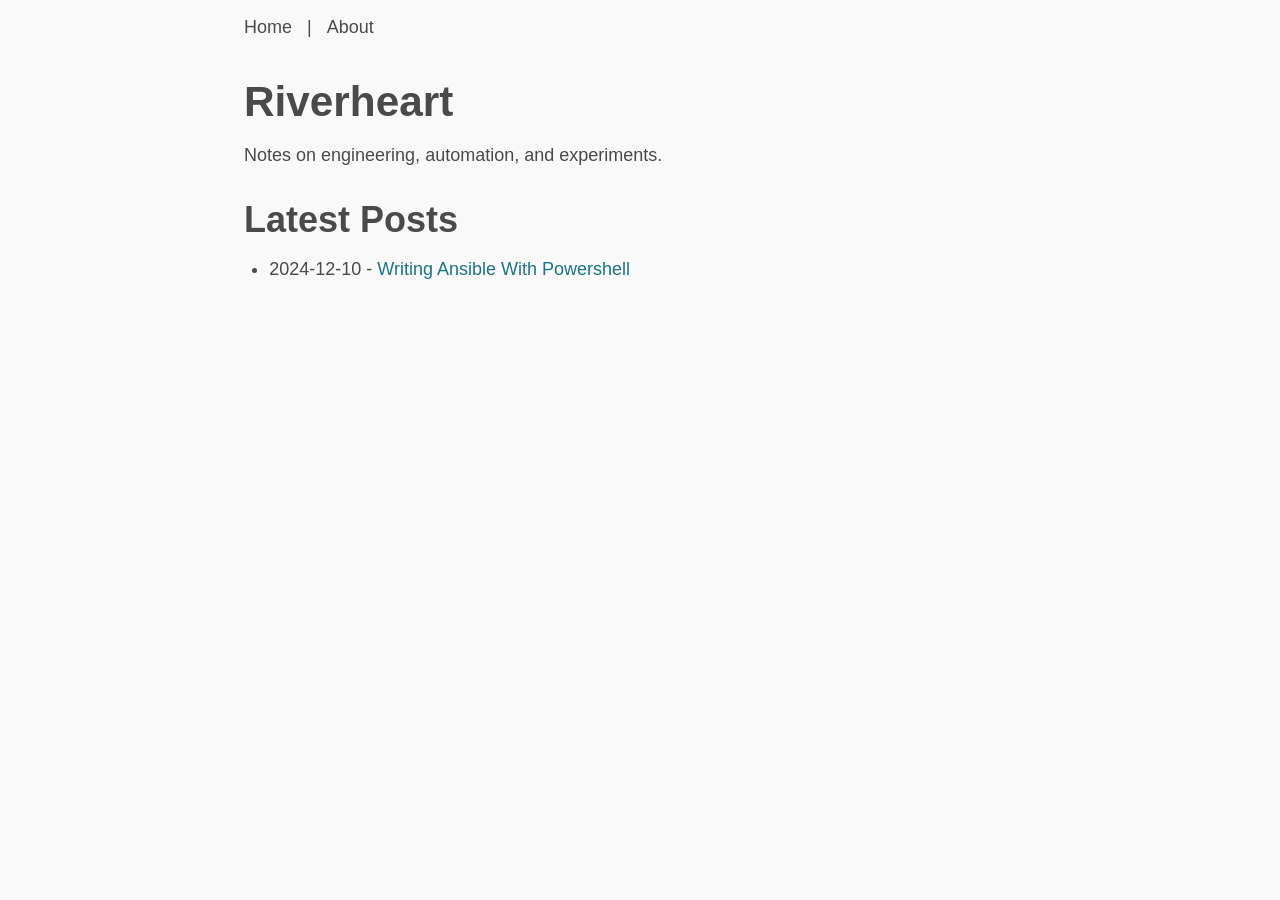
<file: docs/index.html>
﻿<html lang="en">
    <head>
        <title>Home</title>
        <link rel="stylesheet" href="../assets/css/sakura.css" type="text/css" />
        <link rel="stylesheet" href="../assets/css/custom.css" type="text/css" />
    </head>
    <body>
        <nav aria-label="Main Navigation">
            <ul class="nav-list-inline">
                <li><a href="./index.html">Home</a></li>
                <li><a href="./about.html">About</a></li>
            </ul>
        </nav>

        <header>
            <h1>Riverheart</h1>
            <p>Notes on engineering, automation, and experiments.</p>
        </header>

        <main>
            <section aria-labelledby="posts-heading">
                <h2 id="posts-heading">Latest Posts</h2>
                <div id="post-list">
                    <ul>
                        <li>2024-12-10 - <a href='posts/2024-12-10_093000-Writing-Ansible-With-Powershell.html'>Writing Ansible With Powershell</a></li>

                    </ul>
                </div>
            </section>
        </main>
    </body>
</html>
</file>
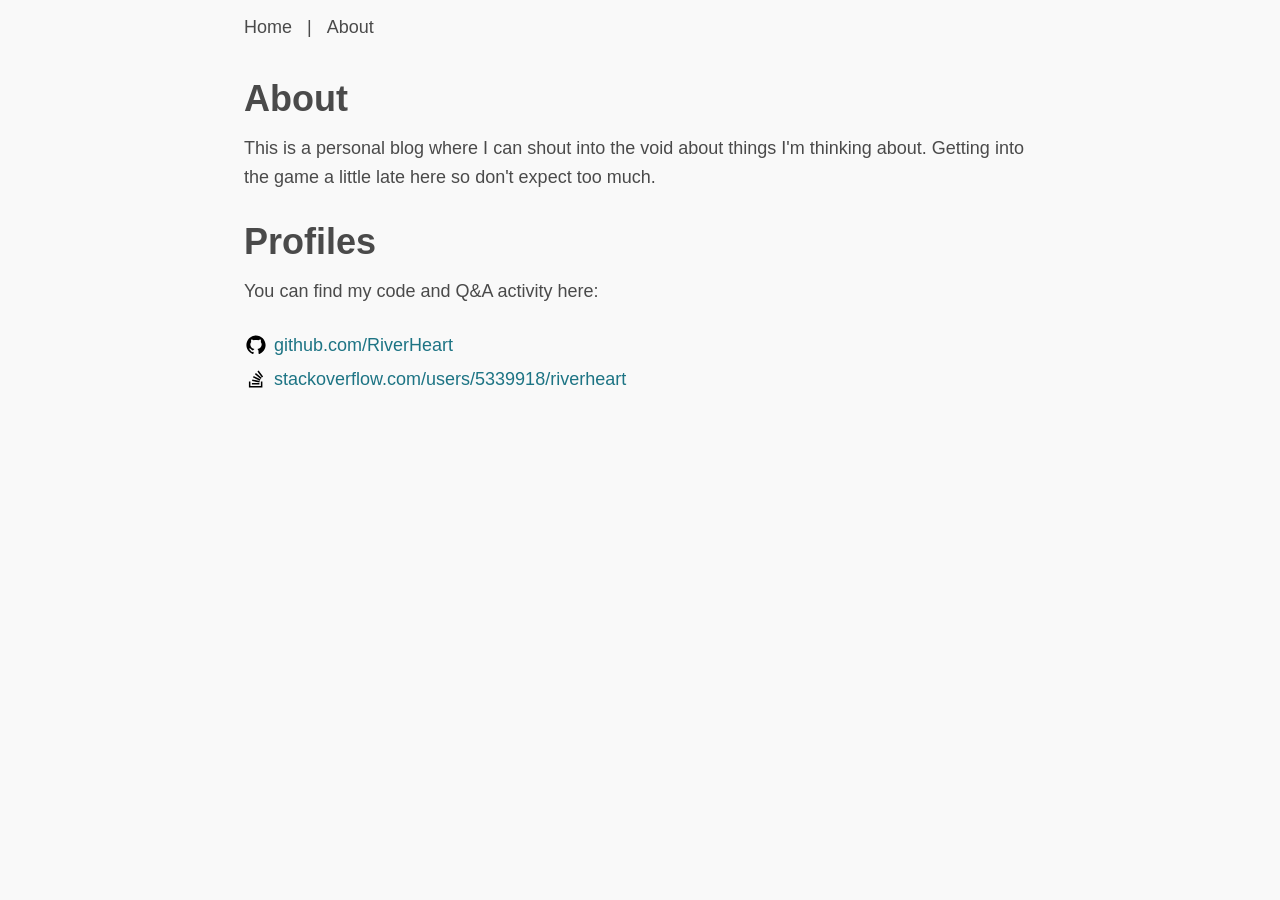
<file: docs/about.html>
<html lang="en">
    <head>
        <title>About</title>
        <link rel="stylesheet" href="../assets/css/sakura.css" type="text/css" />
        <link rel="stylesheet" href="../assets/css/custom.css" type="text/css" />
    </head>
    <body>
        <nav aria-label="Main Navigation">
            <ul class="nav-list-inline">
                <li><a href="./index.html">Home</a></li>
                <li><a href="./about.html">About</a></li>
            </ul>
        </nav>

        <main>
            <section aria-labelledby="about-heading">
                <h2 id="about-heading">About</h2>
                <p>This is a personal blog where I can shout into the void about things I'm thinking about. Getting into the game a little late here so don't expect too much.</p>
            </section>

            <section aria-labelledby="profiles-heading">
                <h2 id="profiles-heading">Profiles</h2>
                <p>You can find my code and Q&amp;A activity here:</p>
                <div class="profile-links">
                    <a class="profile-link" href="https://github.com/RiverHeart" target="_blank" rel="me noopener noreferrer">
                        <img src="../assets/icons/github-brands-solid-full.svg" alt="" width="24" height="24" aria-hidden="true" />
                        <span>github.com/RiverHeart</span>
                    </a>
                    <a class="profile-link" href="https://stackoverflow.com/users/5339918/riverheart" target="_blank" rel="me noopener noreferrer">
                        <img src="../assets/icons/stack-overflow-brands-solid-full.svg" alt="" width="24" height="24" aria-hidden="true" />
                        <span>stackoverflow.com/users/5339918/riverheart</span>
                    </a>
                </div>
            </section>
        </main>
    </body>
</html>
</file>
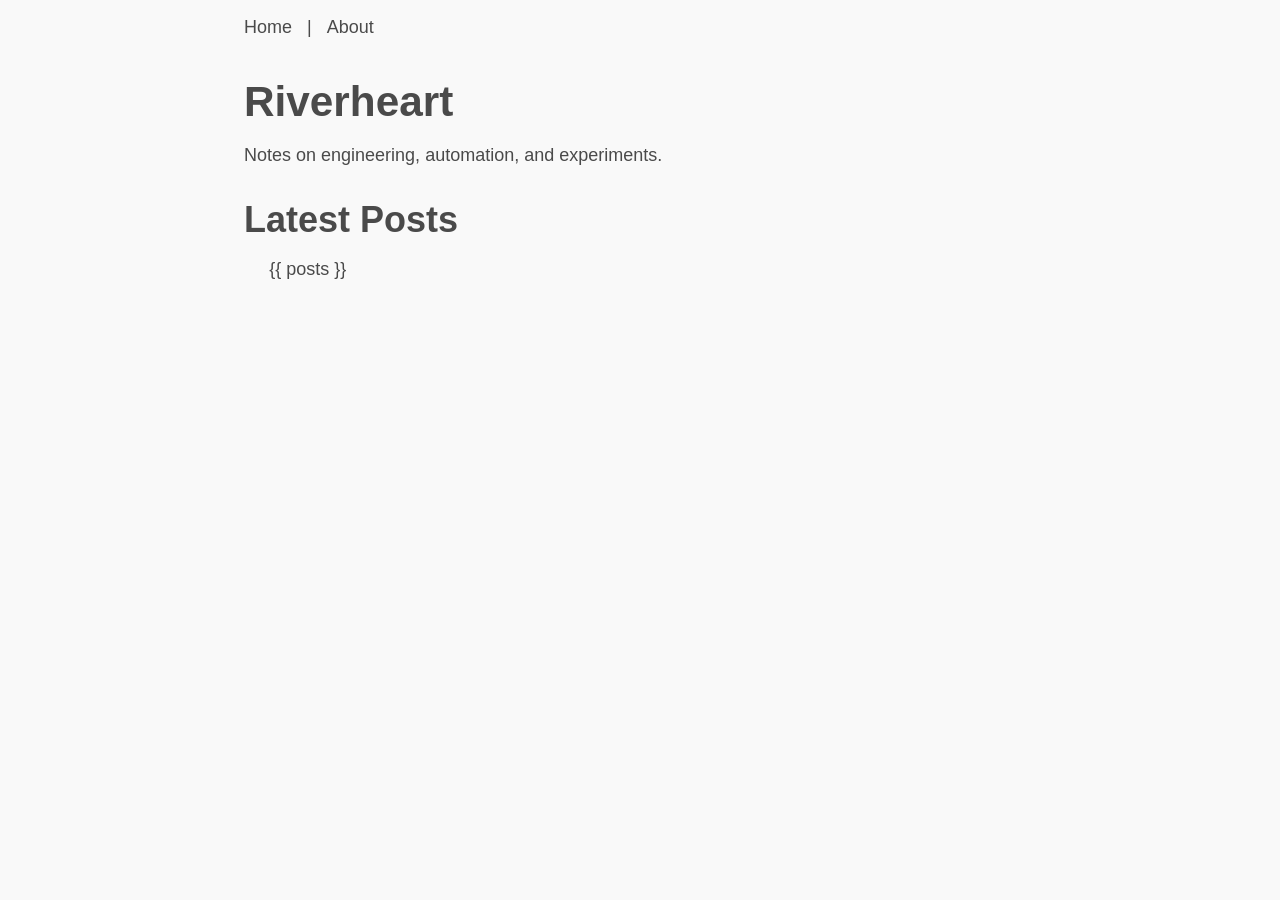
<file: templates/home.html>
<html lang="en">
    <head>
        <title>Home</title>
        <link rel="stylesheet" href="../assets/css/sakura.css" type="text/css" />
        <link rel="stylesheet" href="../assets/css/custom.css" type="text/css" />
    </head>
    <body>
        <nav aria-label="Main Navigation">
            <ul class="nav-list-inline">
                <li><a href="./index.html">Home</a></li>
                <li><a href="./about.html">About</a></li>
            </ul>
        </nav>

        <header>
            <h1>Riverheart</h1>
            <p>Notes on engineering, automation, and experiments.</p>
        </header>

        <main>
            <section aria-labelledby="posts-heading">
                <h2 id="posts-heading">Latest Posts</h2>
                <div id="post-list">
                    <ul>
                        {{ posts }}
                    </ul>
                </div>
            </section>
        </main>
    </body>
</html>
</file>
<file: assets/css/sakura.css>
/* Sakura.css v1.5.1
 * ================
 * Minimal css theme.
 * Project: https://github.com/oxalorg/sakura/
 */
/* Body */
html {
  font-size: 62.5%;
  font-family: -apple-system, BlinkMacSystemFont, "Segoe UI", Roboto, "Helvetica Neue", Arial, "Noto Sans", sans-serif;
}

body {
  font-size: 1.8rem;
  line-height: 1.618;
  max-width: 38em;
  margin: auto;
  color: #4a4a4a;
  background-color: #f9f9f9;
  padding: 13px;
}

@media (max-width: 684px) {
  body {
    font-size: 1.53rem;
  }
}
@media (max-width: 382px) {
  body {
    font-size: 1.35rem;
  }
}
h1, h2, h3, h4, h5, h6 {
  line-height: 1.1;
  font-family: -apple-system, BlinkMacSystemFont, "Segoe UI", Roboto, "Helvetica Neue", Arial, "Noto Sans", sans-serif;
  font-weight: 700;
  margin-top: 3rem;
  margin-bottom: 1.5rem;
  overflow-wrap: break-word;
  word-wrap: break-word;
  -ms-word-break: break-all;
  word-break: break-word;
}

h1 {
  font-size: 2.35em;
}

h2 {
  font-size: 2em;
}

h3 {
  font-size: 1.75em;
}

h4 {
  font-size: 1.5em;
}

h5 {
  font-size: 1.25em;
}

h6 {
  font-size: 1em;
}

p {
  margin-top: 0px;
  margin-bottom: 2.5rem;
}

small, sub, sup {
  font-size: 75%;
}

hr {
  border-color: #1d7484;
}

a {
  text-decoration: none;
  color: #1d7484;
}
a:visited {
  color: #144f5a;
}
a:hover {
  color: #982c61;
  border-bottom: 2px solid #4a4a4a;
}

ul {
  padding-left: 1.4em;
  margin-top: 0px;
  margin-bottom: 2.5rem;
}

li {
  margin-bottom: 0.4em;
}

blockquote {
  margin-left: 0px;
  margin-right: 0px;
  padding-left: 1em;
  padding-top: 0.8em;
  padding-bottom: 0.8em;
  padding-right: 0.8em;
  border-left: 5px solid #1d7484;
  margin-bottom: 2.5rem;
  background-color: #f1f1f1;
}

blockquote p {
  margin-bottom: 0;
}

img, video {
  height: auto;
  max-width: 100%;
  margin-top: 0px;
  margin-bottom: 2.5rem;
}

/* Pre and Code */
pre {
  background-color: #f1f1f1;
  display: block;
  padding: 1em;
  overflow-x: auto;
  margin-top: 0px;
  margin-bottom: 2.5rem;
  font-size: 0.9em;
}

code, kbd, samp {
  font-size: 0.9em;
  padding: 0 0.5em;
  background-color: #f1f1f1;
  white-space: pre-wrap;
}

pre > code {
  padding: 0;
  background-color: transparent;
  white-space: pre;
  font-size: 1em;
}

/* Tables */
table {
  text-align: justify;
  width: 100%;
  border-collapse: collapse;
  margin-bottom: 2rem;
}

td, th {
  padding: 0.5em;
  border-bottom: 1px solid #f1f1f1;
}

/* Buttons, forms and input */
input, textarea {
  border: 1px solid #4a4a4a;
}
input:focus, textarea:focus {
  border: 1px solid #1d7484;
}

textarea {
  width: 100%;
}

.button, button,
input[type=submit],
input[type=reset],
input[type=button],
input[type=file]::file-selector-button {
  display: inline-block;
  padding: 5px 10px;
  text-align: center;
  text-decoration: none;
  white-space: nowrap;
  background-color: #1d7484;
  color: #f9f9f9;
  border-radius: 1px;
  border: 1px solid #1d7484;
  cursor: pointer;
  box-sizing: border-box;
}
.button:hover, button:hover,
input[type=submit]:hover,
input[type=reset]:hover,
input[type=button]:hover,
input[type=file]::file-selector-button:hover {
  background-color: #982c61;
  color: #f9f9f9;
  outline: 0;
}

.button[disabled], button[disabled],
input[type=submit][disabled],
input[type=reset][disabled],
input[type=button][disabled],
input[type=file][disabled] {
  cursor: default;
  opacity: 0.5;
}
.button:focus-visible, button:focus-visible,
input[type=submit]:focus-visible,
input[type=reset]:focus-visible,
input[type=button]:focus-visible,
input[type=file]:focus-visible {
  outline-style: solid;
  outline-width: 2px;
}

textarea, select, input {
  color: #4a4a4a;
  padding: 6px 10px; /* The 6px vertically centers text on FF, ignored by Webkit */
  margin-bottom: 10px;
  background-color: #f1f1f1;
  border: 1px solid #f1f1f1;
  border-radius: 4px;
  box-shadow: none;
  box-sizing: border-box;
}
textarea:focus, select:focus, input:focus {
  border: 1px solid #1d7484;
  outline: 0;
}

input[type=checkbox]:focus {
  outline: 1px dotted #1d7484;
}

label, legend, fieldset {
  display: block;
  margin-bottom: 0.5rem;
  font-weight: 600;
}
</file>
<file: assets/css/custom.css>
body {
  max-width: 44em;
}

.post-datetime {
        text-align: center;
        color: #6b7280;
        font-size: 0.9em;
        margin-top: -0.8rem;
}

code {
    background-color: #e5e5e5;
    color: #333333;
    font-family: monospace;
    padding: 0.2em 0.4em;
    border-radius: 4px;
    font-size: 0.9em;
    overflow-x: visible;
    white-space: normal;
}

/* Override Sakura defaults so custom block-code styles do not conflict */
pre {
    background-color: transparent;
    padding: 0;
    overflow-x: auto;
}

pre > code {
    padding: 0;
    background-color: transparent;
    white-space: pre;
}

pre code {
    background-color: #f8fafc;
    padding: 0;
    border-radius: 0;
    display: block;
    min-width: max-content;
}

pre code .line-number {
    color: #4b5563;
    display: inline-block;
    position: sticky;
    left: 0;
    z-index: 1;
    min-width: 4ch;
    margin-right: 0;
    padding: 0 0.6em 0 0.4em;
    border-right: 1px solid #9ca3af;
    background-color: #d5dde8;
    text-align: right;
    user-select: none;
    font-variant-numeric: tabular-nums;
}

.profile-links {
    display: flex;
    flex-direction: column;
    gap: 0.5rem;
    margin-bottom: 2.5rem;
}

.profile-link {
    display: inline-flex;
    align-items: center;
    gap: 0.6rem;
    width: fit-content;
    border-bottom: none;
}

.profile-link:hover {
    border-bottom: none;
}

.profile-link img {
    margin: 0;
    display: block;
}

/*
MARK: NAVBAR
Navigation list styles for inline display
*/

.nav-list-inline {
    list-style: none;
    padding: 0;
    margin: 0;
    display: flex;
    flex-direction: row;
    gap: 0.5rem;
    margin-bottom: 2.5rem;
}

.nav-list-inline a {
    text-decoration: none;
    color: inherit;
}

.nav-list-inline li + li:before {
    content: " | ";
    padding: 0 10px;
}

/* 
MARK: MD ALERTS
Custom block styles for Markdown alerts
*/

.markdown-alert {
    padding: 16px;
    margin-bottom: 16px;
    border-left: 4px solid;
    background-color: transparent;
}

.markdown-alert p {
    margin: 0;
}

.markdown-alert-title {
    display: flex;
    align-items: center;
    font-size: 14px;
    font-weight: 600;
    margin-bottom: 4px;
    gap: 8px;
}

.markdown-alert-title svg {
    fill: currentColor;
}

.markdown-alert-caution {
    border-left-color: #c93c37;
}

.markdown-alert-caution .markdown-alert-title {
    color: #c93c37;
}

.markdown-alert-important {
    border-left-color: #986ee2;
}

.markdown-alert-important .markdown-alert-title {
    color: #986ee2;
}

.markdown-alert-warning {
    border-left-color: #c69026;
}

.markdown-alert-warning .markdown-alert-title {
    color: #c69026;
}

.markdown-alert-tip {
    border-left-color: #57ab5a;
}

.markdown-alert-tip .markdown-alert-title {
    color: #57ab5a;
}

.markdown-alert-note {
    border-left-color: #478be6;
}

.markdown-alert-note .markdown-alert-title {
    color: #478be6;
}
</file>
